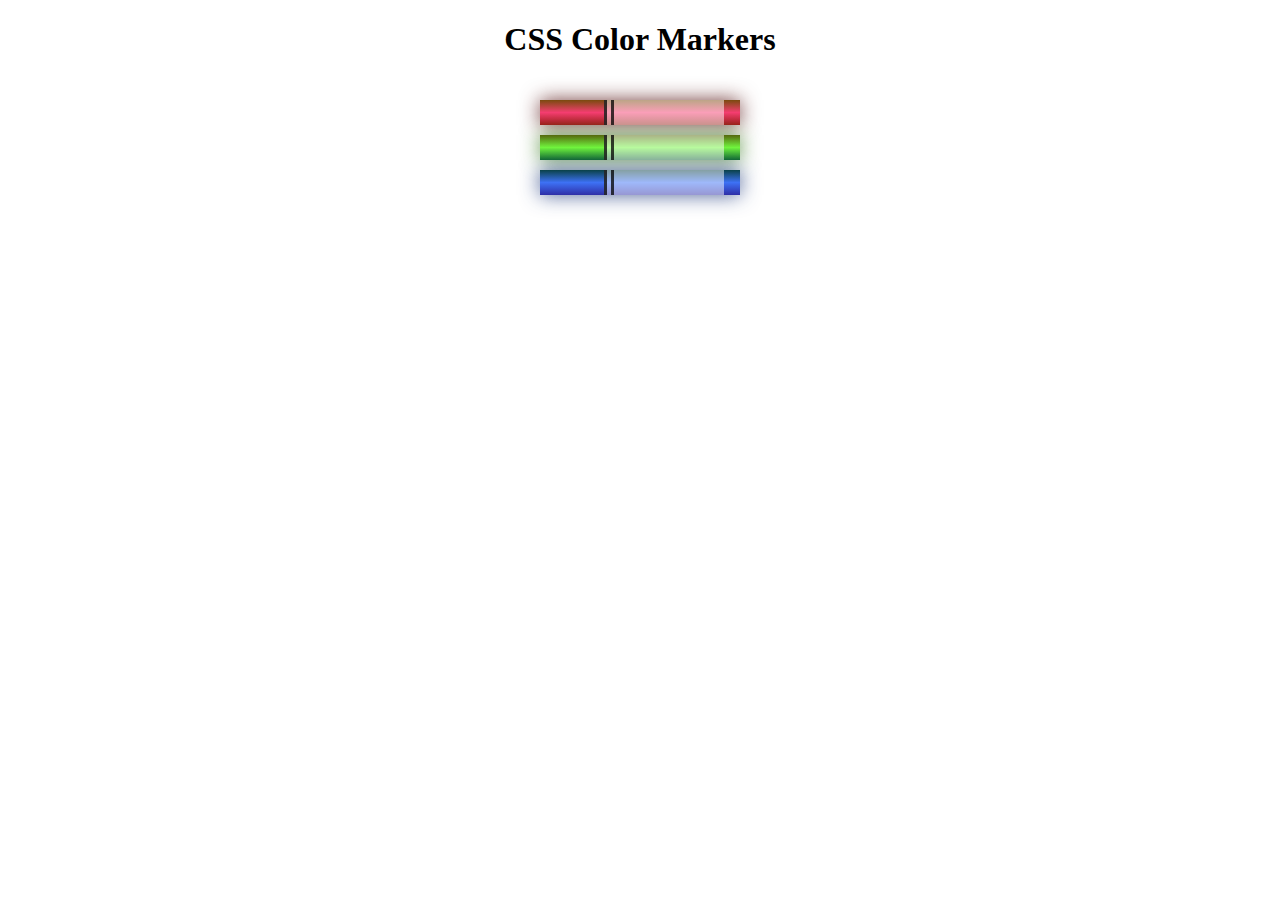
<file: Section 1/3 Colored Markers/index.html>
<!DOCTYPE html>
<html lang="en">
  <head>
    <meta charset="utf-8">
    <meta name="viewport" content="width=device-width, initial-scale=1.0">
    <title>Colored Markers</title>
    <link rel="stylesheet" href="styles.css">
  </head>
  <body>
    <h1>CSS Color Markers</h1>
    <div class="container">
      <div class="marker red">
        <div class="cap"></div>
        <div class="sleeve"></div>
      </div>
      <div class="marker green">
        <div class="cap"></div>
        <div class="sleeve"></div>
      </div>
      <div class="marker blue">
        <div class="cap"></div>
        <div class="sleeve"></div>
      </div>
    </div>
  </body>
</html>
</file>
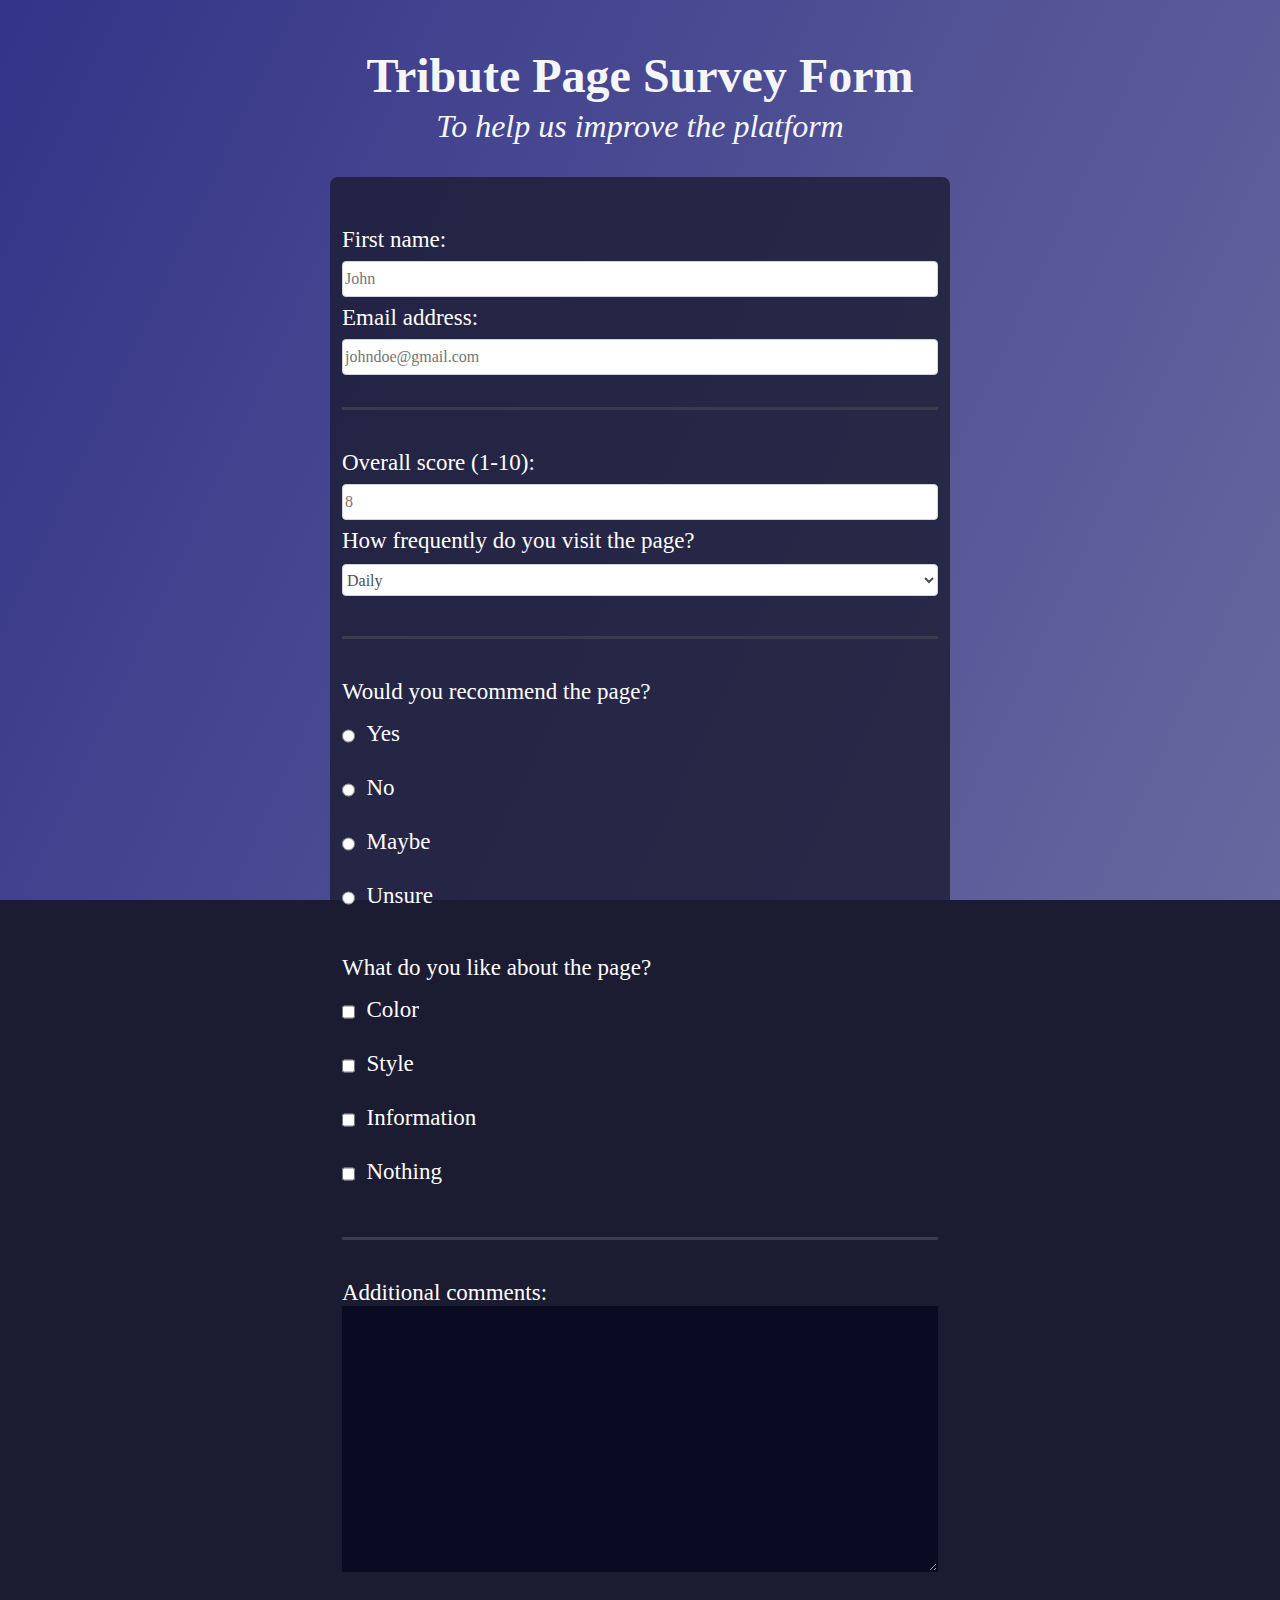
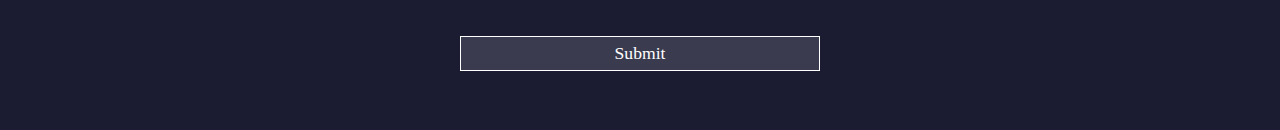
<file: Section 1/5 Survey Form/index.html>
<!DOCTYPE html>
<html lang="en">
<head>
  <link rel="stylesheet" href="styles.css" />
  <meta charset="UTF-8">
  <meta name="viewport" content="width=device-width, initial-scale=1.0">
    <title>
        Jason's Survey Form
    </title>
</head>
<body>
  <h1 id="title">
    Tribute Page Survey Form
  </h1>
  <p id="description">
    To help us improve the platform
  </p>
    <div class="form">
      <form id="survey-form">
        <fieldset>
          <label id="name-label">First name:</label>
          <input type="text" id="name" name="fname" placeholder="John" class="form-control" required>
          <label id="email-label">Email address:</label>
          <input type="email" id="email" name="email" placeholder="johndoe@gmail.com" class="form-control" required>
        </fieldset>
        <fieldset>
          <label id="number-label">Overall score (1-10):</label>
          <input type="number" id="number" name="score" min="1" max="10" placeholder="8" class="form-control" required>
          <label id="dropdown-label">How frequently do you visit the page?
            <select id="dropdown" name="frequency" class="form-control" required>
            <option value="daily">Daily</option>
            <option value="daily">Weekly</option>
            <option value="daily">Monthly</option>
            <option value="daily">Yearly</option>
            <option value="daily">Only Once</option>
            </select>
          </label>
        </fieldset>
        <fieldset>
          <label id="radio-label">Would you recommend the page? </label>
          <label><input class="inline" type="radio" id="yes" name="recommend" value="yes" required />Yes</label>
          <label><input class="inline" type="radio" id="no" name="recommend" value="no" required />No</label>
          <label><input class="inline" type="radio" id="maybe" name="recommend" value="maybe" required />Maybe</label>
          <label><input class="inline" type="radio" id="unsure" name="recommend" value="unsure" required />Unsure</label>
          <br>
          <label id="checkbox-label">What do you like about the page?</label>
          <label><input class="inline" type="checkbox" id="colour" name="pageLikes" value="color" />Color</label>
          <label><input class="inline" type="checkbox" id="style" name="pageLikes" value="style" />Style</label>
          <label><input class="inline" type="checkbox" id="information" name="pageLikes" value="information" />Information</label>
          <label><input class="inline" type="checkbox" id="nothing" name="pageLikes" value="nothing" />Nothing</label>
        </fieldset>
        <fieldset>
          <label id="comments-label" >Additional comments:<textarea name="comments" rows="10" cols="30"></textarea></label>
          
        </fieldset>    
        <input id="submit" type="submit" value="Submit" />
      </form>
    </div>
  </body>
</html>
</file>
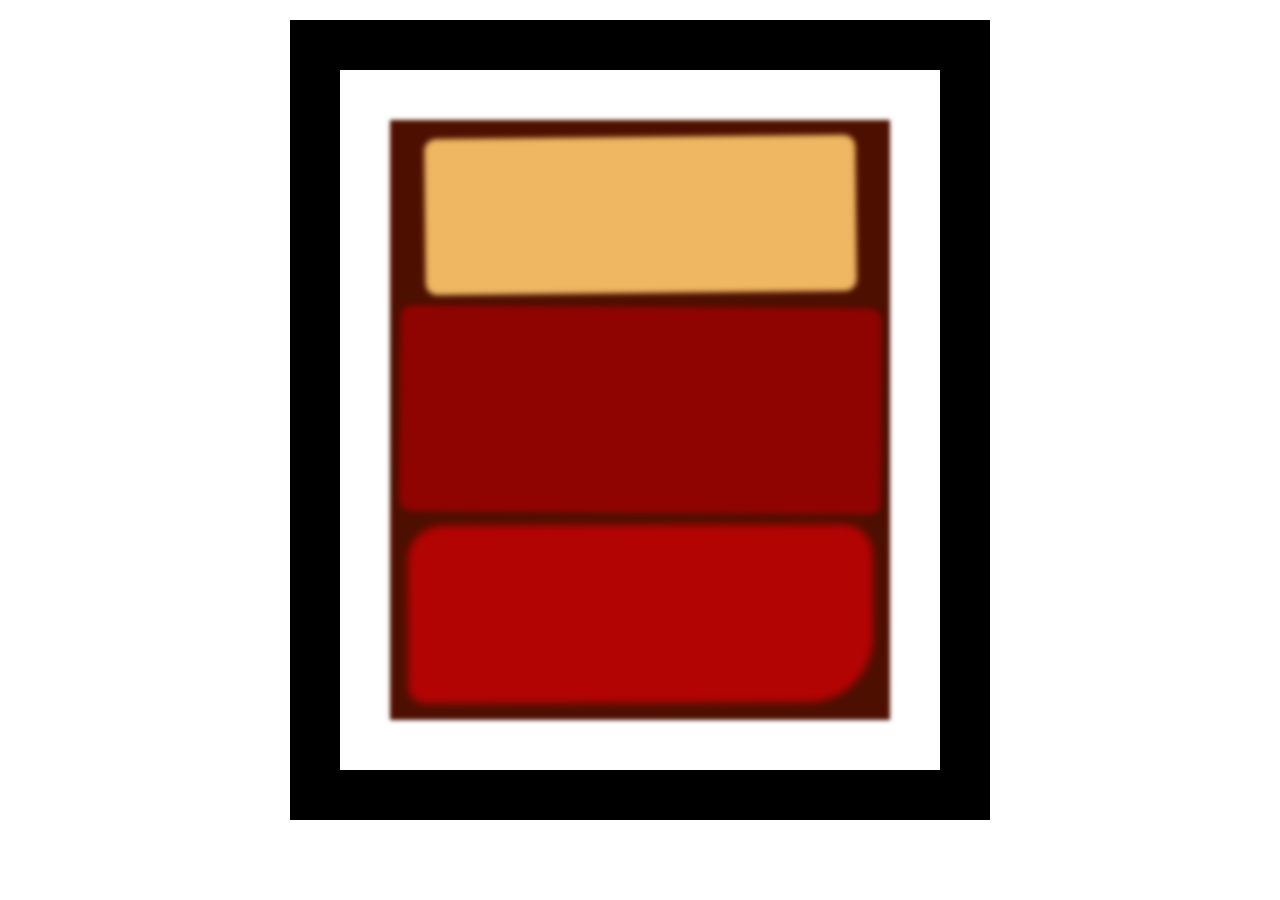
<file: Section 2/1 Rothko Painting/index.html>
<!DOCTYPE html>
<html lang="en">

    <head>
        <meta charset="UTF-8">
        <title>Rothko Painting</title>
        <link href="./styles.css" rel="stylesheet">
    </head>

    <body>
        <div class="frame">
            <div class="canvas">
                <div class="one"></div>
                <div class="two"></div>
                <div class="three"></div>
            </div>
        </div>
    </body>

</html>
</file>
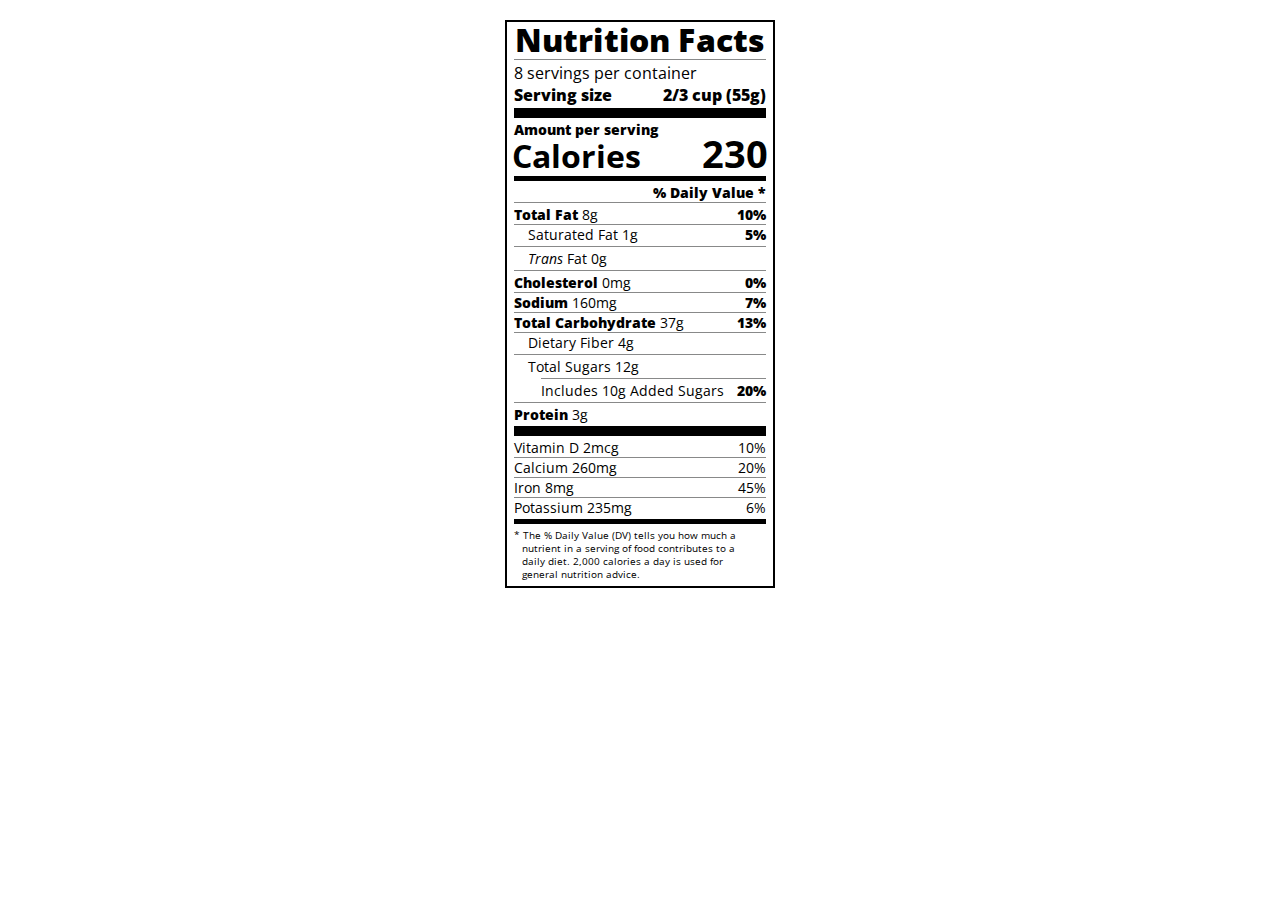
<file: Section 2/3 Nutrition Label/index.html>
<!DOCTYPE html>
<html lang="en">

    <head>
        <meta charset="UTF-8">
        <title>Nutrition Label</title>
        <link href="https://fonts.googleapis.com/css?family=Open+Sans:400,700,800" rel="stylesheet">
        <link href="./styles.css" rel="stylesheet">
    </head>

    <body>
        <div class="label">
            <header>
                <h1 class="bold">Nutrition Facts</h1>
                <div class="divider"></div>
                <p>8 servings per container</p>
                <p class="bold">Serving size <span class="right">2/3 cup (55g)</span></p>
            </header>
            <div class="divider lg"></div>
            <div class="calories-info">
                <p class="bold sm-text">Amount per serving</p>
                <h1>Calories <span class="right">230</span></h1>
            </div>
            <div class="divider md"></div>
            <div class="daily-value sm-text">
                <p class="right bold no-divider">% Daily Value *</p>
                <div class="divider"></div>
                <p><span class="bold">Total Fat</span> 8g <span class="bold right">10%</span></p>
                <p class="indent no-divider">Saturated Fat 1g <span class="bold right">5%</span></p>
                <div class="divider"></div>
                <p class="indent no-divider"><i>Trans</i> Fat 0g</p>
                <div class="divider"></div>
                <p><span class="bold">Cholesterol</span> 0mg <span class="right bold">0%</span></p>
                <p><span class="bold">Sodium</span> 160mg <span class="right bold">7%</span></p>
                <p><span class="bold">Total Carbohydrate</span> 37g <span class="right bold">13%</span></p>
                <p class="indent no-divider">Dietary Fiber 4g</p>
                <div class="divider"></div>
                <p class="indent no-divider">Total Sugars 12g</p>
                <div class="divider dbl-indent"></div>
                <p class="dbl-indent no-divider">Includes 10g Added Sugars <span class="right bold">20%</span>
                <div class="divider"></div>
                <p class="no-divider"><span class="bold">Protein</span> 3g</p>
                <div class="divider lg"></div>
                <p>Vitamin D 2mcg <span class="right">10%</span></p>
                <p>Calcium 260mg <span class="right">20%</span></p>
                <p>Iron 8mg <span class="right">45%</span></p>
                <p class="no-divider">Potassium 235mg <span class="right">6%</span></p>
            </div>
            <div class="divider md"></div>
            <p class="note">* The % Daily Value (DV) tells you how much a nutrient in a serving of food contributes to a
                daily diet. 2,000 calories a day is used for general nutrition advice.</p>
        </div>
    </body>

</html>
</file>
<file: Section 1/3 Colored Markers/styles.css>
h1 {
  text-align: center;
}

.container {
  background-color: rgb(255, 255, 255);
  padding: 10px 0;
}

.marker {
  width: 200px;
  height: 25px;
  margin: 10px auto;
}

.cap {
  width: 60px;
  height: 25px;
}

.sleeve {
  width: 110px;
  height: 25px;
  background-color: rgba(255, 255, 255, 0.5);
  border-left: 10px double rgba(0, 0, 0, 0.75);
}

.cap, .sleeve {
  display: inline-block;
}

.red {
  background: linear-gradient(rgb(122, 74, 14), rgb(245, 62, 113), rgb(162, 27, 27));
  box-shadow: 0 0 20px 0 rgba(83, 14, 14, 0.8);
}

.green {
  background: linear-gradient(#55680D, #71F53E, #116C31);
  box-shadow: 0 0 20px 0 #3B7E20CC;
}

.blue {
  background: linear-gradient(hsl(186, 76%, 16%), hsl(223, 90%, 60%), hsl(240, 56%, 42%));
  box-shadow: 0 0 20px 0 hsla(223, 59%, 31%, 0.8);
}
</file>
<file: Section 1/5 Survey Form/styles.css>
body {
  width: 100%;
  margin: 0;
  background-color: #1b1b32;
  color: #f5f6f7;
  font-family: Tahoma;
  font-size: 16px;
  background-image: linear-gradient(115deg, rgba(58, 58, 158, 0.8), rgba(136, 136, 206, 0.7)), url(https://www.expertafrica.com/images/animal/89984a517ae248338037e4b6435c5358.jpg);
  background-repeat: no-repeat;
  background-attachment: fixed;
}

h1, p {
  margin: 1em auto;
}

#dropdown {
  width: 100%;
  font-size: 16px;
  margin-top: 10px;
}

form {
  width: 60vw;
  max-width: 500px;
  min-width: 300px;
  margin: 0 auto;
  padding-bottom: 2em;
  margin-bottom: 2em;
}

fieldset {
  border: none;
  padding: 2rem 0;
  border-bottom: 3px solid #3b3b4f;
}

fieldset:last-of-type {
  border-bottom: none;
}

label {
  display: block;
  margin: 0.5rem 0;
  align-items: center;
  font-size: 1.125rem;
  margin-bottom: 0.5rem;
  color: white;
  font-size: 23px;
  text-align: left;
}

input,
textarea,
select {
  margin: 10px 0 0 0;
  width: 99%;
  min-height: 2em;
  
}

input, textarea {
  background-color: #0a0a23;
  border: 1px solid #0a0a23;
  color: #ffffff;
}

.inline {
  width: unset;
  margin: 0 0.5em 0 0;
  vertical-align: middle;
}

input[type="submit"] {
  display: block;
  width: 60%;
  margin: 1em auto;
  height: 2em;
  font-size: 1.1rem;
  background-color: #3b3b4f;
  border-color: white;
  min-width: 300px;
}

input[type="submit"]:hover {
  background-color: rgba(136, 136, 206, 0.7);
}

#title {
  text-align: center;
  padding-bottom: 0px;
  margin-bottom: 0px;
  font-size: 3em;
}

#description {
  font-style: italic;
  text-align: center;
  padding-top: 0px;
  margin-top: 5px;
  font-size: 2em;
}

.form {
  display: block;
  text-align: center;
}

#survey-form {
  display:inline-block;
  background-color: rgba(27, 27, 50, 0.8);
  padding: 10px;
  border-radius:0.5rem;
  min-width: 600px;
}

.form-control {
  display: block;
  width: 99%;
  height: 2rem;
  margin-right: 20px;
  color: #495057;
  background-color: #fff;
  border: 1px solid #ced4da;
  border-radius: 0.25rem;
  transition: border-color 0.15s ease-in-out, box-shadow 0.15s ease-in-out;
}

input,
button,
select,
textarea {
  margin: 0;
  font-family: inherit;
  font-size: inherit;
  line-height: inherit;
}
</file>
<file: Section 2/1 Rothko Painting/styles.css>
.canvas {
    width: 500px;
    height: 600px;
    background-color: #4d0f00;
    overflow: hidden;
    filter: blur(2px);
}

.frame {
    border: 50px solid black;
    width: 500px;
    padding: 50px;
    margin: 20px auto;
}

.one {
    width: 425px;
    height: 150px;
    background-color: #efb762;
    margin: 20px auto;
    box-shadow: 0 0 3px 3px #efb762;
    border-radius: 9px;
    transform: rotate(-0.6deg);
}

.two {
    width: 475px;
    height: 200px;
    background-color: #8f0401;
    margin: 0 auto 20px;
    box-shadow: 0 0 3px 3px #8f0401;
    border-radius: 8px 10px;
    transform: rotate(0.4deg);
}

.one,
.two {
    filter: blur(1px);
}

.three {
    width: 91%;
    height: 28%;
    background-color: #b20403;
    margin: auto;
    filter: blur(2px);
    box-shadow: 0 0 5px 5px #b20403;
    border-radius: 30px 25px 60px 12px;
    transform: rotate(-0.2deg);
}
</file>
<file: Section 2/3 Nutrition Label/styles.css>
* {
    box-sizing: border-box;
}

html {
    font-size: 16px;
}

body {
    font-family: 'Open Sans', sans-serif;
}

.label {
    border: 2px solid black;
    width: 270px;
    margin: 20px auto;
    padding: 0 7px;
}

header h1 {
    text-align: center;
    margin: -4px 0;
    letter-spacing: 0.15px
}

p {
    margin: 0;
}

.divider {
    border-bottom: 1px solid #888989;
    margin: 2px 0;
    clear: right;
}

.bold {
    font-weight: 800;
}

.right {
    float: right;
}

.lg {
    height: 10px;
}

.lg,
.md {
    background-color: black;
    border: 0;
}

.md {
    height: 5px;
}

.sm-text {
    font-size: 0.85rem;
}

.calories-info h1 {
    margin: -5px -2px;
    overflow: hidden;
}

.calories-info span {
    font-size: 1.2em;
    margin-top: -7px;
}

.indent {
    margin-left: 1em;
}

.dbl-indent {
    margin-left: 2em;
}

.daily-value p:not(.no-divider) {
    border-bottom: 1px solid #888989;
}

.note {
    font-size: 0.6rem;
    margin: 5px 0;
    padding: 0 8px;
    text-indent: -8px;
}
</file>
